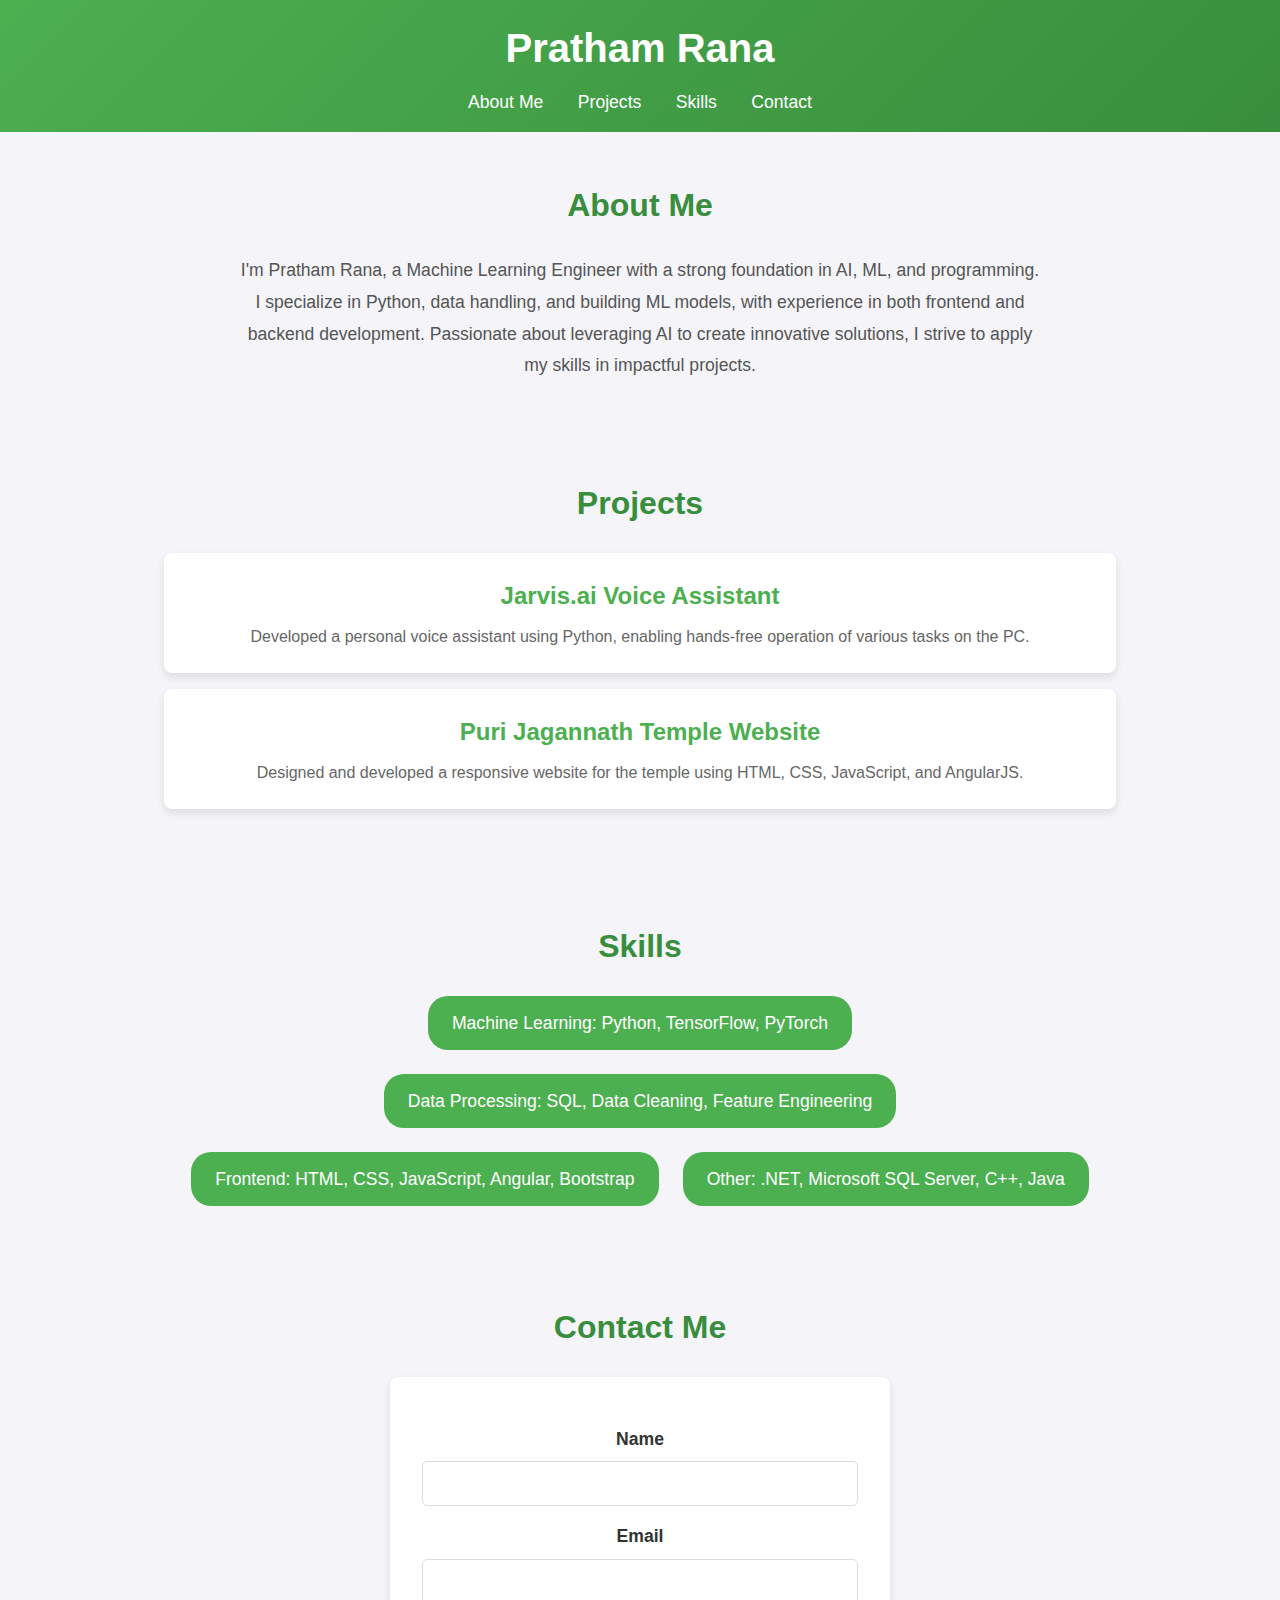
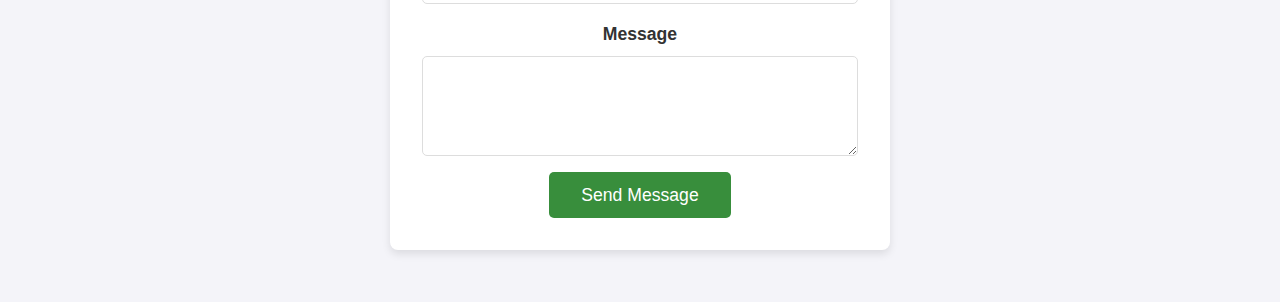
<file: index.html>
<!DOCTYPE html>
<html lang="en">
<head>
    <meta charset="UTF-8">
    <meta name="viewport" content="width=device-width, initial-scale=1.0">
    <title>Pratham Rana - Portfolio</title>
    <link rel="stylesheet" href="style.css">
</head>
<body>
    <!-- Header Section -->
    <header>
        <h1>Pratham Rana</h1>
        <nav>
            <a href="#about">About Me</a>
            <a href="#projects">Projects</a>
            <a href="#skills">Skills</a>
            <a href="#contact">Contact</a>
        </nav>
    </header>

    <!-- About Me Section -->
    <section id="about">
        <h2>About Me</h2>
        <p>I'm Pratham Rana, a Machine Learning Engineer with a strong foundation in AI, ML, and programming. I specialize in Python, data handling, and building ML models, with experience in both frontend and backend development. Passionate about leveraging AI to create innovative solutions, I strive to apply my skills in impactful projects.</p>
    </section>

    <!-- Projects Section -->
    <section id="projects">
        <h2>Projects</h2>
        <div class="project">
            <h3>Jarvis.ai Voice Assistant</h3>
            <p>Developed a personal voice assistant using Python, enabling hands-free operation of various tasks on the PC.</p>
        </div>
        <div class="project">
            <h3>Puri Jagannath Temple Website</h3>
            <p>Designed and developed a responsive website for the temple using HTML, CSS, JavaScript, and AngularJS.</p>
        </div>
    </section>

    <!-- Skills Section -->
    <section id="skills">
        <h2>Skills</h2>
        <ul>
            <li>Machine Learning: Python, TensorFlow, PyTorch</li>
            <li>Data Processing: SQL, Data Cleaning, Feature Engineering</li>
            <li>Frontend: HTML, CSS, JavaScript, Angular, Bootstrap</li>
            <li>Other: .NET, Microsoft SQL Server, C++, Java</li>
        </ul>
    </section>

    <!-- Contact Section -->
    <section id="contact">
        <h2>Contact Me</h2>
        <form id="contactForm">
            <label for="name">Name</label>
            <input type="text" id="name" name="name" required>
            
            <label for="email">Email</label>
            <input type="email" id="email" name="email" required>
            
            <label for="message">Message</label>
            <textarea id="message" name="message" rows="4" required></textarea>
            
            <button type="submit">Send Message</button>
        </form>
    </section>

    <script src="script.js"></script>
</body>
</html>
</file>
<file: style.css>
/* Reset some basic styles */
* {
    margin: 0;
    padding: 0;
    box-sizing: border-box;
}

/* Body styling */
body {
    font-family: 'Segoe UI', Tahoma, Geneva, Verdana, sans-serif;
    color: #333;
    line-height: 1.6;
    background-color: #f4f4f9;
}

/* Header */
header {
    background: linear-gradient(135deg, #4CAF50, #388E3C);
    color: #fff;
    padding: 1rem 0;
    text-align: center;
    position: sticky;
    top: 0;
    z-index: 1000;
}

header h1 {
    font-size: 2.5rem;
    font-weight: 700;
    margin: 0;
}

header nav {
    margin-top: 0.5rem;
}

header nav a {
    color: #fff;
    margin: 0 15px;
    text-decoration: none;
    font-size: 1.1rem;
    transition: color 0.3s ease;
}

header nav a:hover {
    color: #cce7d0;
}

/* Section styling */
section {
    padding: 3rem 1.5rem;
    max-width: 1000px;
    margin: 0 auto;
    text-align: center;
}

section h2 {
    color: #388E3C;
    font-size: 2rem;
    margin-bottom: 1.5rem;
}

/* About Me */
#about p {
    font-size: 1.1rem;
    line-height: 1.8;
    max-width: 800px;
    margin: 0 auto;
    color: #555;
}

/* Projects */
#projects .project {
    background-color: #fff;
    padding: 1.5rem;
    margin: 1rem 0;
    border-radius: 8px;
    box-shadow: 0 4px 8px rgba(0, 0, 0, 0.1);
}

#projects .project h3 {
    color: #4CAF50;
    font-size: 1.5rem;
    margin-bottom: 0.5rem;
}

#projects .project p {
    color: #666;
    font-size: 1rem;
}

/* Skills */
#skills ul {
    list-style-type: none;
    display: flex;
    flex-wrap: wrap;
    justify-content: center;
    gap: 1.5rem;
}

#skills ul li {
    background: #4CAF50;
    color: #fff;
    padding: 0.8rem 1.5rem;
    border-radius: 20px;
    font-size: 1.1rem;
}

/* Contact Form */
#contact form {
    display: flex;
    flex-direction: column;
    align-items: center;
    max-width: 500px;
    margin: 0 auto;
    padding: 2rem;
    background-color: #fff;
    border-radius: 8px;
    box-shadow: 0 4px 8px rgba(0, 0, 0, 0.1);
}

#contact form label {
    font-weight: bold;
    color: #333;
    font-size: 1.1rem;
    margin-top: 1rem;
}

#contact form input,
#contact form textarea {
    width: 100%;
    padding: 0.8rem;
    margin-top: 0.5rem;
    border-radius: 5px;
    border: 1px solid #ddd;
    font-size: 1rem;
}

#contact form button {
    background: #388E3C;
    color: #fff;
    border: none;
    padding: 0.8rem 2rem;
    font-size: 1.1rem;
    border-radius: 5px;
    cursor: pointer;
    margin-top: 1rem;
    transition: background 0.3s ease;
}

#contact form button:hover {
    background: #4CAF50;
}

/* Footer */
footer {
    text-align: center;
    padding: 1.5rem;
    background: #333;
    color: #fff;
    font-size: 0.9rem;
    margin-top: 2rem;
}

footer p {
    margin: 0;
}

/* Media Queries for Responsiveness */
@media (max-width: 768px) {
    header h1 {
        font-size: 2rem;
    }
    
    header nav a {
        font-size: 1rem;
        margin: 0 10px;
    }

    #skills ul {
        flex-direction: column;
    }
}
</file>
